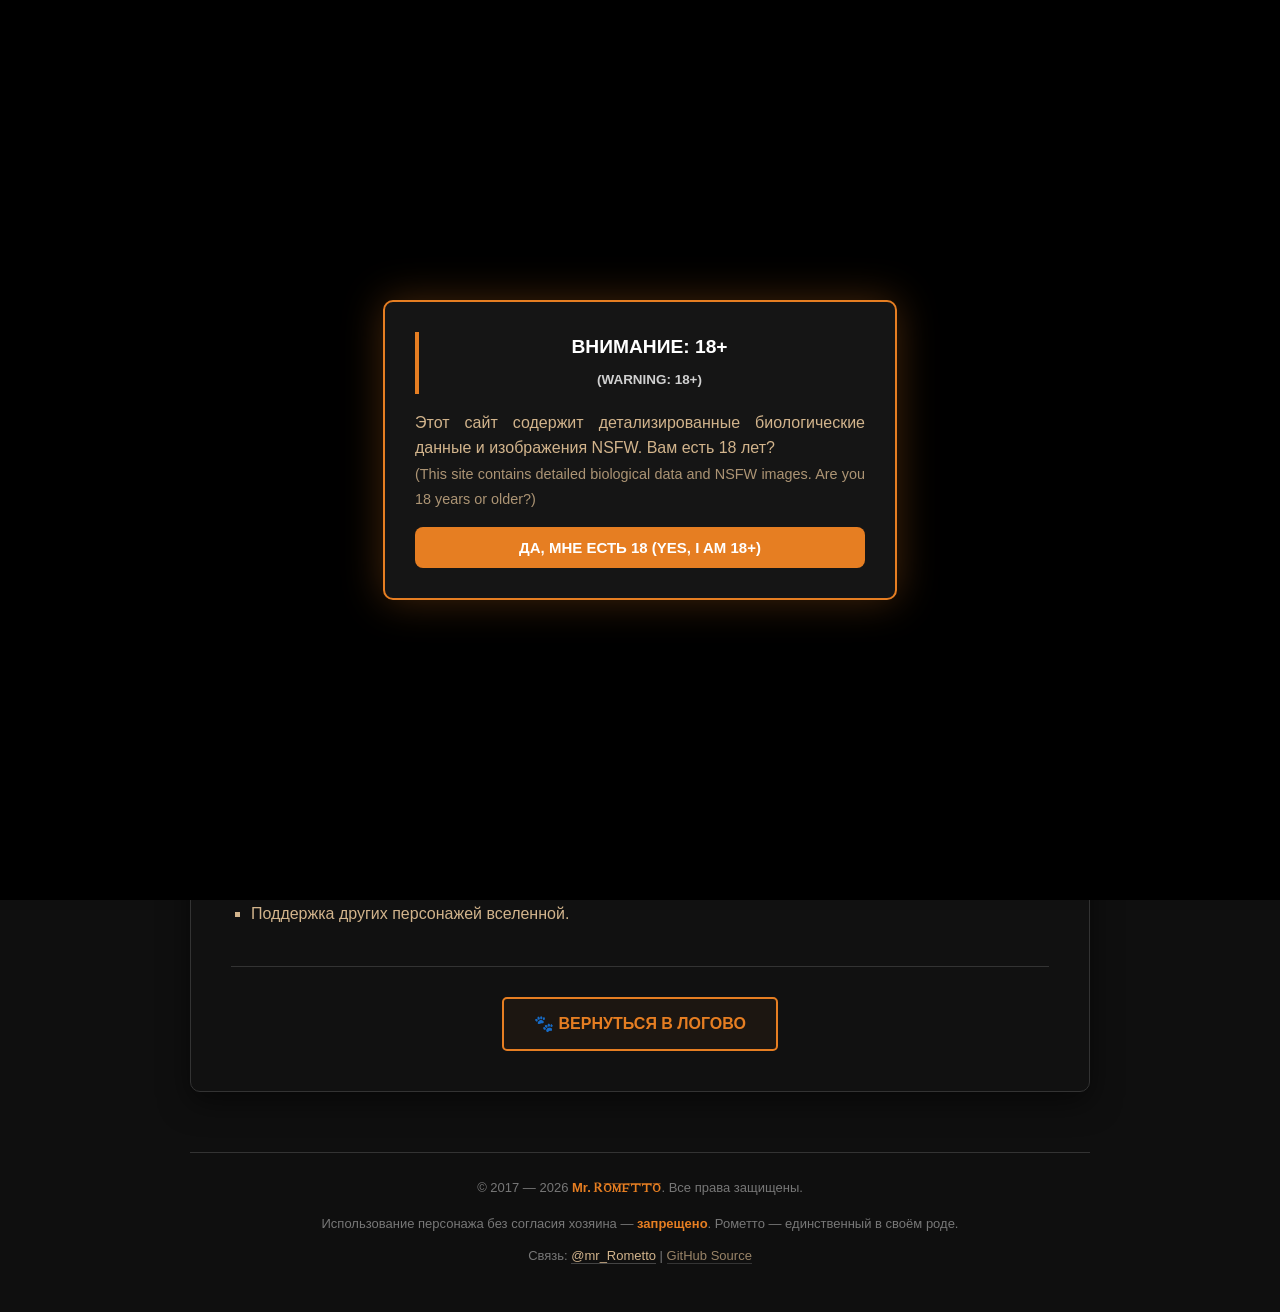
<file: about.html>
<!DOCTYPE html>
<html lang="ru">
<head>
    <meta charset="UTF-8">
    <meta name="viewport" content="width=device-width, initial-scale=1.0">
    <title>О проекте — Рометто</title>

    <meta property="og:title" content="О проекте — Рометто">
    <meta property="og:description" content="Интерактивный цифровой архив и параметры гигантского льва-полудемона.">
    <meta property="og:image" content="/assets/rometto_ru_nsfw.png"> 
    <meta property="og:type" content="website">
    <meta name="twitter:card" content="summary_large_image">

    <link rel="icon" type="image/png" href="/favicon.png">
    <link rel="apple-touch-icon" href="/favicon.png">

    <style>
        @font-face {
            font-family: 'LionKing';
            src: url('lion_king.ttf') format('truetype');
            font-weight: normal;
            font-style: normal;
        }

        body {
            font-family: Arial, sans-serif;
            background: #0f0f0f;
            color: #d2b48c;
            margin: 0;
            padding: 20px;
            line-height: 1.6;
            display: flex;
            flex-direction: column;
            align-items: center;
            /* Системы защиты убраны */
            user-select: text;
            -webkit-user-select: text;
        }

        .en-text {
            font-family: 'LionKing', Arial, sans-serif !important;
            letter-spacing: 1px;
        }

        .lang-wrapper {
            position: fixed;
            top: 20px;
            right: 20px;
            z-index: 1000;
            display: flex;
            align-items: center;
            background: rgba(40, 20, 5, 0.8);
            padding: 5px 15px;
            border-radius: 8px;
            border: 1px solid rgba(230, 126, 34, 0.3);
            backdrop-filter: blur(8px);
        }

        .lang-label {
            color: #fff;
            font-size: 11px;
            font-weight: bold;
            text-transform: uppercase;
            letter-spacing: 1px;
            margin-right: 10px;
            opacity: 0.9;
            white-space: nowrap;
        }

        .animated-arrow {
            color: #fff;
            margin-right: 15px;
            font-size: 14px;
            animation: arrow-move 1.5s infinite;
        }

        @keyframes arrow-move {
            0%, 100% { transform: translateX(0); opacity: 1; }
            50% { transform: translateX(5px); opacity: 0.5; }
        }

        .lang-switch {
            background: #e67e22;
            color: #fff;
            padding: 6px 14px;
            border-radius: 4px;
            cursor: pointer;
            font-weight: bold;
            font-size: 13px;
            text-decoration: none;
            transition: 0.3s;
            box-shadow: 0 0 5px rgba(230, 126, 34, 0.5);
            animation: glow-pulse 2s infinite ease-in-out;
        }

        @keyframes glow-pulse {
            0% { box-shadow: 0 0 5px rgba(230, 126, 34, 0.4); background: #e67e22; }
            50% { box-shadow: 0 0 20px rgba(230, 126, 34, 0.8); background: #ff943d; }
            100% { box-shadow: 0 0 5px rgba(230, 126, 34, 0.4); background: #e67e22; }
        }

        .lang-switch:hover {
            transform: scale(1.05);
            filter: brightness(1.2);
        }

        .container {
            width: 100%;
            max-width: 900px;
            background: #111;
            padding: 40px;
            border-radius: 10px;
            border: 1px solid #333;
            box-shadow: 0 10px 30px rgba(0,0,0,0.5);
            margin-top: 40px;
            box-sizing: border-box;
        }

        h1 { 
            text-align: center; 
            color: #fff; 
            text-transform: uppercase; 
            border-bottom: 2px solid #e67e22; 
            padding-bottom: 10px; 
            margin-bottom: 30px; 
        }

        h2 { 
            color: #e67e22; 
            text-transform: uppercase; 
            font-size: 1.2em; 
            margin-top: 35px; 
            border-left: 4px solid #e67e22; 
            padding-left: 15px; 
        }

        p { margin-bottom: 15px; text-align: justify; }
        .highlight { color: #fff; font-weight: bold; }
        
        .back-btn-container {
            text-align: center;
            margin-top: 40px;
            border-top: 1px solid #333;
            padding-top: 30px;
        }

        .back-btn {
            display: inline-block;
            padding: 12px 30px;
            border: 2px solid #e67e22;
            color: #e67e22;
            text-decoration: none;
            font-weight: bold;
            text-transform: uppercase;
            border-radius: 5px;
            transition: 0.3s;
            background: rgba(230, 126, 34, 0.05);
        }

        .back-btn:hover { 
            background: #e67e22; 
            color: #fff; 
            transform: translateY(-2px);
            box-shadow: 0 5px 15px rgba(230, 126, 34, 0.3);
        }
        
        ul { padding-left: 20px; list-style-type: square; }
        li { margin-bottom: 10px; }

        .site-footer {
            width: 100%;
            max-width: 900px;
            margin-top: 60px;
            padding: 25px 0;
            border-top: 1px solid #333;
            text-align: center;
            font-size: 13px;
            color: #777;
        }

        .site-footer strong { color: #e67e22; }
        .site-footer a { color: #d2b48c; text-decoration: none; border-bottom: 1px solid #444; }
        
        @media (max-width: 768px) {
            .lang-wrapper { top: 10px; right: 10px; padding: 4px 10px; }
            .lang-label { display: none; }
            .container { padding: 20px; margin-top: 60px; }
            h1 { font-size: 22px; }
            .back-btn { width: 85%; }
        }
    </style>
<script>
        // ===== AGE GATE =====
        function confirmAge() {
            localStorage.setItem("ageConfirmed", "true");
            document.getElementById("age-gate").style.display = "none";
            document.body.style.overflow = "";
        }
        document.addEventListener("DOMContentLoaded", function() {
            var gate = document.getElementById("age-gate");
            if (!gate) return;
            if (localStorage.getItem("ageConfirmed") === "true") {
                gate.style.display = "none";
            } else {
                document.body.style.overflow = "hidden";
            }
        });
        // ===== / AGE GATE =====
    </script>
</head>
<body>
    <!-- ===== AGE GATE ===== -->
    <div id="age-gate" style="position:fixed;top:0;left:0;width:100%;height:100%;background:#000;display:flex;justify-content:center;align-items:center;z-index:99999;">
        <div style="background:#151515;padding:30px;border:2px solid #e67e22;border-radius:10px;text-align:center;max-width:450px;margin:20px;box-shadow:0 0 40px rgba(230,126,34,0.3);">
            <h2 style="color:#fff;margin-top:0;font-family:Arial,sans-serif;text-transform:uppercase;">ВНИМАНИЕ: 18+<br><span style="font-size:0.7em;opacity:0.8;">(WARNING: 18+)</span></h2>
            <p style="color:#d2b48c;font-family:Arial,sans-serif;">Этот сайт содержит детализированные биологические данные и изображения NSFW. Вам есть 18 лет?<br><span style="font-size:0.9em;opacity:0.8;">(This site contains detailed biological data and NSFW images. Are you 18 years or older?)</span></p>
            <button onclick="confirmAge()" style="background:#e67e22;color:#fff;border:none;padding:12px 30px;border-radius:8px;font-weight:700;font-size:15px;text-transform:uppercase;cursor:pointer;width:100%;font-family:Arial,sans-serif;">ДА, МНЕ ЕСТЬ 18 (YES, I AM 18+)</button>
        </div>
    </div>
    <!-- ===== / AGE GATE ===== -->

    <div class="lang-wrapper">
        <span class="lang-label">Translation button works here</span>
        <span class="animated-arrow">➔</span>
        <a href="about_en" class="lang-switch">EN</a>
    </div>

    <div class="container">
        <h1>Архив <span class="en-text">Rometto</span>: О проекте</h1>
        
        <p>Этот проект — интерактивный цифровой архив, созданный для систематизации колоссального объема данных о <span class="highlight">Рометто</span>, гигантском льве-полудемоне массой более 9 тонн.</p>

        <h2>🎯 Зачем это нужно?</h2>
        <p>Рометто — персонаж с глубоким лором, сложной историей и детализированной физиологией. Данный ресурс решает три ключевые задачи:</p>
        <ul>
            <li><span class="highlight">Внешняя память:</span> Защита данных от потери и путаницы. Здесь зафиксирован каждый сантиметр и каждый килограмм персонажа.</li>
            <li><span class="highlight">Научный подход:</span> Все параметры рассчитаны на основе физики и биологических коэффициентов масштабирования. Это математическая модель гиганта.</li>
            <li><span class="highlight">Ультимативный референс:</span> Готовый инструмент для художников и соигроков. Только точные, каноничные данные.</li>
        </ul>

        <h2>🔞 Ответ на специфические вопросы</h2>
        <p>В ходе дискуссий часто возникали вопросы о деталях репродуктивной системы и метаболизма. Я подошел к этому серьезно. Вместо того чтобы игнорировать запросы, я провел расчеты, основанные на массе тела в 9.2 тонны. Теперь эти данные — официальная часть канона.</p>

        <h2>🚀 Планы на будущее</h2>
        <ul>
            <li>Создание <span class="highlight">SFW-версии</span> листа.</li>
            <li>Полная английская локализация.</li>
            <li>Поддержка других персонажей вселенной.</li>
        </ul>

        <div class="back-btn-container">
            <a href="/" class="back-btn">🐾 Вернуться в логово</a>
        </div>
    </div>

    <footer class="site-footer">
        <div>
            © 2017 — <span id="year"></span> <strong>Mr. <span class="en-text">Rometto</span></strong>. Все права защищены.
        </div>
        
        <div style="margin-top: 15px; max-width: 750px; margin-left: auto; margin-right: auto;">
            Использование персонажа без согласия хозяина — <strong>запрещено</strong>. 
            Рометто — единственный в своём роде.
        </div>

        <div style="margin-top: 12px;">
            Связь: <a href="https://t.me/mr_Rometto" target="_blank">@mr_Rometto</a> | 
            <a href="https://github.com/gas45has-cyber/rometto_List" target="_blank" style="opacity: 0.7;">GitHub Source</a>
        </div>
    </footer>

    <script>
        document.getElementById('year').textContent = new Date().getFullYear();
    </script>
</body>
</html>
</file>
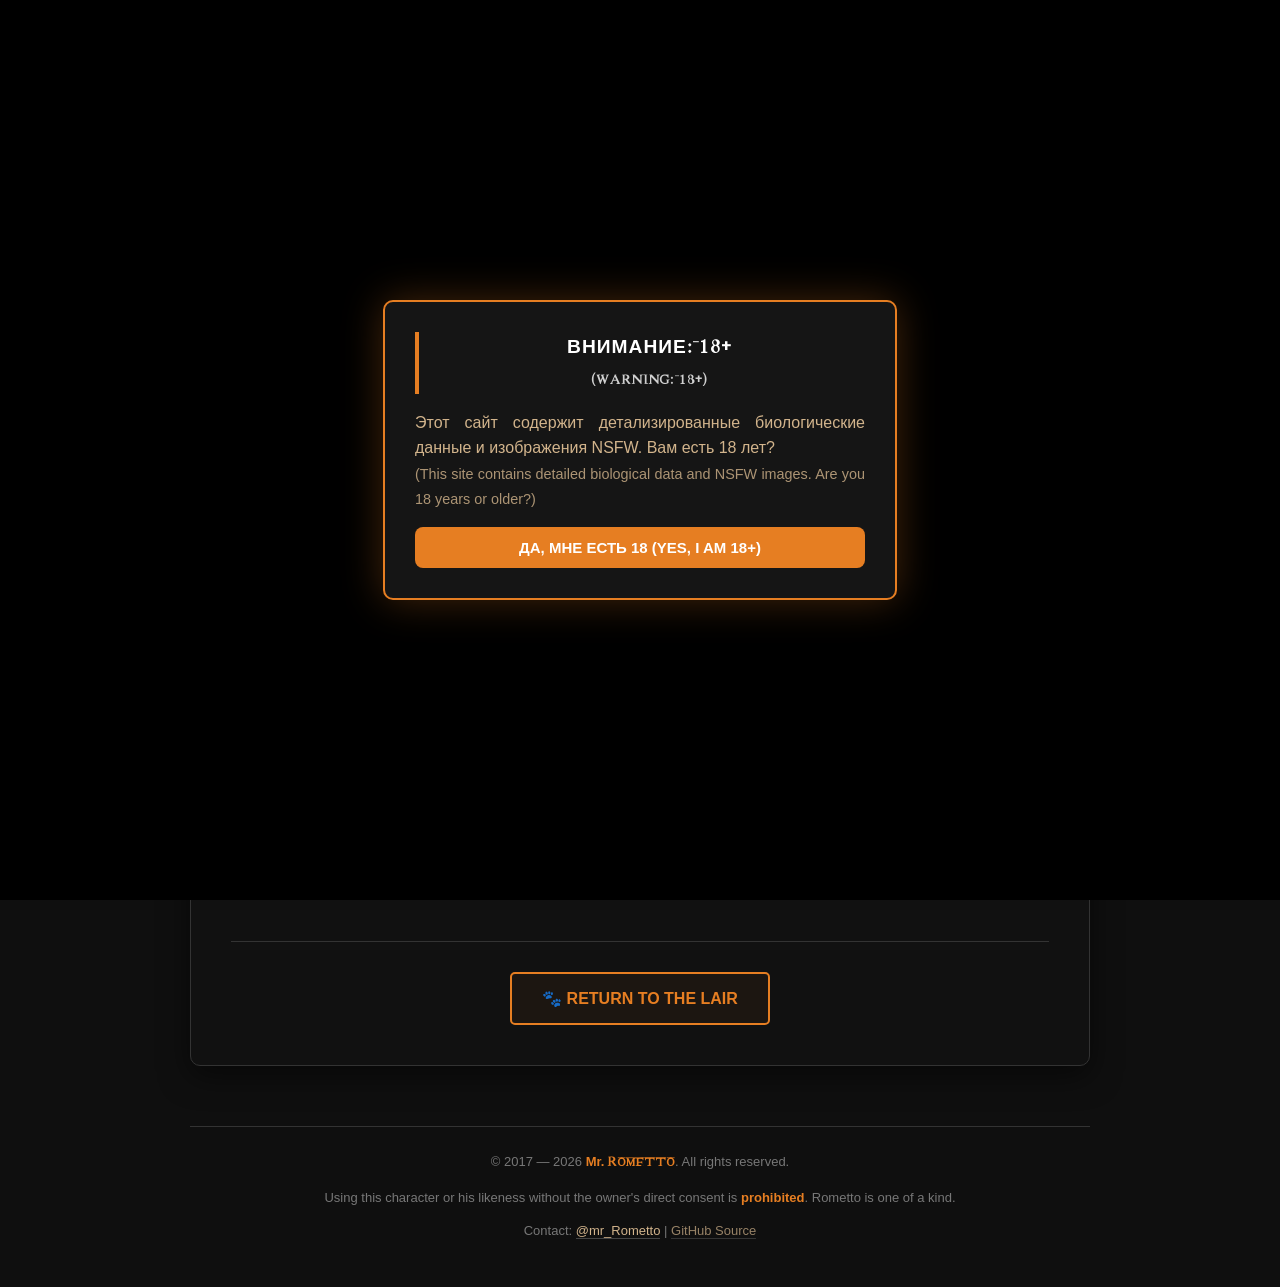
<file: about_en.html>
<!DOCTYPE html>
<html lang="en">
<head>
    <meta charset="UTF-8">
    <meta name="viewport" content="width=device-width, initial-scale=1.0">
    <title>About the Project — Rometto</title>

    <meta property="og:title" content="About the Project — Rometto">
    <meta property="og:description" content="Interactive digital archive and biological parameters of a giant demon-lion.">
    <meta property="og:image" content="/assets/rometto_ru_nsfw.png"> 
    <meta property="og:type" content="website">
    <meta name="twitter:card" content="summary_large_image">

    <link rel="icon" type="image/png" href="/favicon.png">
    <link rel="apple-touch-icon" href="/favicon.png">

    <style>
        @font-face {
            font-family: 'LionKing';
            src: url('lion_king.ttf') format('truetype');
            font-weight: normal;
            font-style: normal;
        }

        body {
            font-family: Arial, sans-serif;
            background: #0f0f0f;
            color: #d2b48c;
            margin: 0;
            padding: 20px;
            line-height: 1.6;
            display: flex;
            flex-direction: column;
            align-items: center;
            /* Protection removed: text is now selectable */
            user-select: text;
            -webkit-user-select: text;
        }

        /* Applying LionKing font to English headers and specific names */
        .en-text, h1, h2 {
            font-family: 'LionKing', Arial, sans-serif !important;
            letter-spacing: 1px;
        }

        /* Language Switcher Panel in your style */
        .lang-wrapper {
            position: fixed;
            top: 20px;
            right: 20px;
            z-index: 1000;
            display: flex;
            align-items: center;
            background: rgba(40, 20, 5, 0.8);
            padding: 5px 15px;
            border-radius: 8px;
            border: 1px solid rgba(230, 126, 34, 0.3);
            backdrop-filter: blur(8px);
        }

        .lang-label {
            color: #fff;
            font-size: 11px;
            font-weight: bold;
            text-transform: uppercase;
            letter-spacing: 1px;
            margin-right: 10px;
            opacity: 0.9;
            white-space: nowrap;
        }

        .animated-arrow {
            color: #fff;
            margin-right: 15px;
            font-size: 14px;
            animation: arrow-move 1.5s infinite;
        }

        @keyframes arrow-move {
            0%, 100% { transform: translateX(0); opacity: 1; }
            50% { transform: translateX(5px); opacity: 0.5; }
        }

        .lang-switch {
            background: #e67e22;
            color: #fff;
            padding: 6px 14px;
            border-radius: 4px;
            cursor: pointer;
            font-weight: bold;
            font-size: 13px;
            text-decoration: none;
            transition: 0.3s;
            box-shadow: 0 0 5px rgba(230, 126, 34, 0.5);
            animation: glow-pulse 2s infinite ease-in-out;
        }

        @keyframes glow-pulse {
            0% { box-shadow: 0 0 5px rgba(230, 126, 34, 0.4); background: #e67e22; }
            50% { box-shadow: 0 0 20px rgba(230, 126, 34, 0.8); background: #ff943d; }
            100% { box-shadow: 0 0 5px rgba(230, 126, 34, 0.4); background: #e67e22; }
        }

        .lang-switch:hover {
            transform: scale(1.05);
            filter: brightness(1.2);
        }

        .container {
            width: 100%;
            max-width: 900px;
            background: #111;
            padding: 40px;
            border-radius: 10px;
            border: 1px solid #333;
            box-shadow: 0 10px 30px rgba(0,0,0,0.5);
            margin-top: 40px;
            box-sizing: border-box;
        }

        h1 { 
            text-align: center; 
            color: #fff; 
            text-transform: uppercase; 
            border-bottom: 2px solid #e67e22; 
            padding-bottom: 10px; 
            margin-bottom: 30px; 
        }

        h2 { 
            color: #e67e22; 
            text-transform: uppercase; 
            font-size: 1.2em; 
            margin-top: 35px; 
            border-left: 4px solid #e67e22; 
            padding-left: 15px; 
        }

        p { margin-bottom: 15px; text-align: justify; }
        .highlight { color: #fff; font-weight: bold; }
        
        .back-btn-container {
            text-align: center;
            margin-top: 40px;
            border-top: 1px solid #333;
            padding-top: 30px;
        }

        .back-btn {
            display: inline-block;
            padding: 12px 30px;
            border: 2px solid #e67e22;
            color: #e67e22;
            text-decoration: none;
            font-weight: bold;
            text-transform: uppercase;
            border-radius: 5px;
            transition: 0.3s;
            background: rgba(230, 126, 34, 0.05);
        }

        .back-btn:hover { 
            background: #e67e22; 
            color: #fff; 
            transform: translateY(-2px);
            box-shadow: 0 5px 15px rgba(230, 126, 34, 0.3);
        }
        
        ul { padding-left: 20px; list-style-type: square; }
        li { margin-bottom: 10px; }

        .site-footer {
            width: 100%;
            max-width: 900px;
            margin-top: 60px;
            padding: 25px 0;
            border-top: 1px solid #333;
            text-align: center;
            font-size: 13px;
            color: #777;
        }

        .site-footer strong { color: #e67e22; }
        .site-footer a { color: #d2b48c; text-decoration: none; border-bottom: 1px solid #444; }
        
        @media (max-width: 768px) {
            .lang-wrapper { top: 10px; right: 10px; padding: 4px 10px; }
            .lang-label { display: none; }
            .container { padding: 20px; margin-top: 60px; }
            h1 { font-size: 22px; }
            .back-btn { width: 85%; }
        }
    </style>
<script>
        // ===== AGE GATE =====
        function confirmAge() {
            localStorage.setItem("ageConfirmed", "true");
            document.getElementById("age-gate").style.display = "none";
            document.body.style.overflow = "";
        }
        document.addEventListener("DOMContentLoaded", function() {
            var gate = document.getElementById("age-gate");
            if (!gate) return;
            if (localStorage.getItem("ageConfirmed") === "true") {
                gate.style.display = "none";
            } else {
                document.body.style.overflow = "hidden";
            }
        });
        // ===== / AGE GATE =====
    </script>
</head>
<body>
    <!-- ===== AGE GATE ===== -->
    <div id="age-gate" style="position:fixed;top:0;left:0;width:100%;height:100%;background:#000;display:flex;justify-content:center;align-items:center;z-index:99999;">
        <div style="background:#151515;padding:30px;border:2px solid #e67e22;border-radius:10px;text-align:center;max-width:450px;margin:20px;box-shadow:0 0 40px rgba(230,126,34,0.3);">
            <h2 style="color:#fff;margin-top:0;font-family:Arial,sans-serif;text-transform:uppercase;">ВНИМАНИЕ: 18+<br><span style="font-size:0.7em;opacity:0.8;">(WARNING: 18+)</span></h2>
            <p style="color:#d2b48c;font-family:Arial,sans-serif;">Этот сайт содержит детализированные биологические данные и изображения NSFW. Вам есть 18 лет?<br><span style="font-size:0.9em;opacity:0.8;">(This site contains detailed biological data and NSFW images. Are you 18 years or older?)</span></p>
            <button onclick="confirmAge()" style="background:#e67e22;color:#fff;border:none;padding:12px 30px;border-radius:8px;font-weight:700;font-size:15px;text-transform:uppercase;cursor:pointer;width:100%;font-family:Arial,sans-serif;">ДА, МНЕ ЕСТЬ 18 (YES, I AM 18+)</button>
        </div>
    </div>
    <!-- ===== / AGE GATE ===== -->

    <div class="lang-wrapper">
        <span class="lang-label"></span>
        <span class="animated-arrow">➔</span>
        <a href="about" class="lang-switch">RU</a>
    </div>

    <div class="container">
        <h1><span class="en-text">Rometto</span> Archive: About the Project</h1>
        
        <p>This project is an interactive digital archive created to systematize a colossal amount of data regarding <span class="highlight">Rometto</span>, a giant demon-lion weighing over 9 tons.</p>

        <h2>🎯 Why is this needed?</h2>
        <p>Rometto is a character with deep lore, complex history, and detailed physiology. This resource solves three key tasks:</p>
        <ul>
            <li><span class="highlight">External Memory:</span> Protecting data from loss and confusion. Every centimeter and every kilogram of the character is recorded here.</li>
            <li><span class="highlight">Scientific Approach:</span> All parameters are calculated based on physics and biological scaling coefficients. This is a mathematical model of a giant.</li>
            <li><span class="highlight">Ultimate Reference:</span> A tool for artists and role-players. Only precise, canonical data.</li>
        </ul>

        <h2>🔞 Addressing Specific Questions</h2>
        <p>During community discussions, questions often arose about the details of the reproductive system and metabolism. I approached this seriously. Instead of ignoring requests, I performed calculations based on a body mass of 9.2 tons. Now, this data is an official part of the canon.</p>

        <h2>🚀 Future Plans</h2>
        <ul>
            <li>Creation of a <span class="highlight">SFW version</span> of the sheet.</li>
            <li>Full English localization.</li>
            <li>Support for other characters in the universe.</li>
        </ul>

        <div class="back-btn-container">
            <a href="/" class="back-btn">🐾 Return to the Lair</a>
        </div>
    </div>

    <footer class="site-footer">
        <div>
            © 2017 — <span id="year"></span> <strong>Mr. <span class="en-text">Rometto</span></strong>. All rights reserved.
        </div>
        
        <div style="margin-top: 15px; max-width: 750px; margin-left: auto; margin-right: auto;">
            Using this character or his likeness without the owner's direct consent is <strong>prohibited</strong>. 
            Rometto is one of a kind.
        </div>

        <div style="margin-top: 12px;">
            Contact: <a href="https://t.me/mr_Rometto" target="_blank">@mr_Rometto</a> | 
            <a href="https://github.com/gas45has-cyber/rometto_List" target="_blank" style="opacity: 0.7;">GitHub Source</a>
        </div>
    </footer>

    <script>
        document.getElementById('year').textContent = new Date().getFullYear();
    </script>
</body>
</html>
</file>
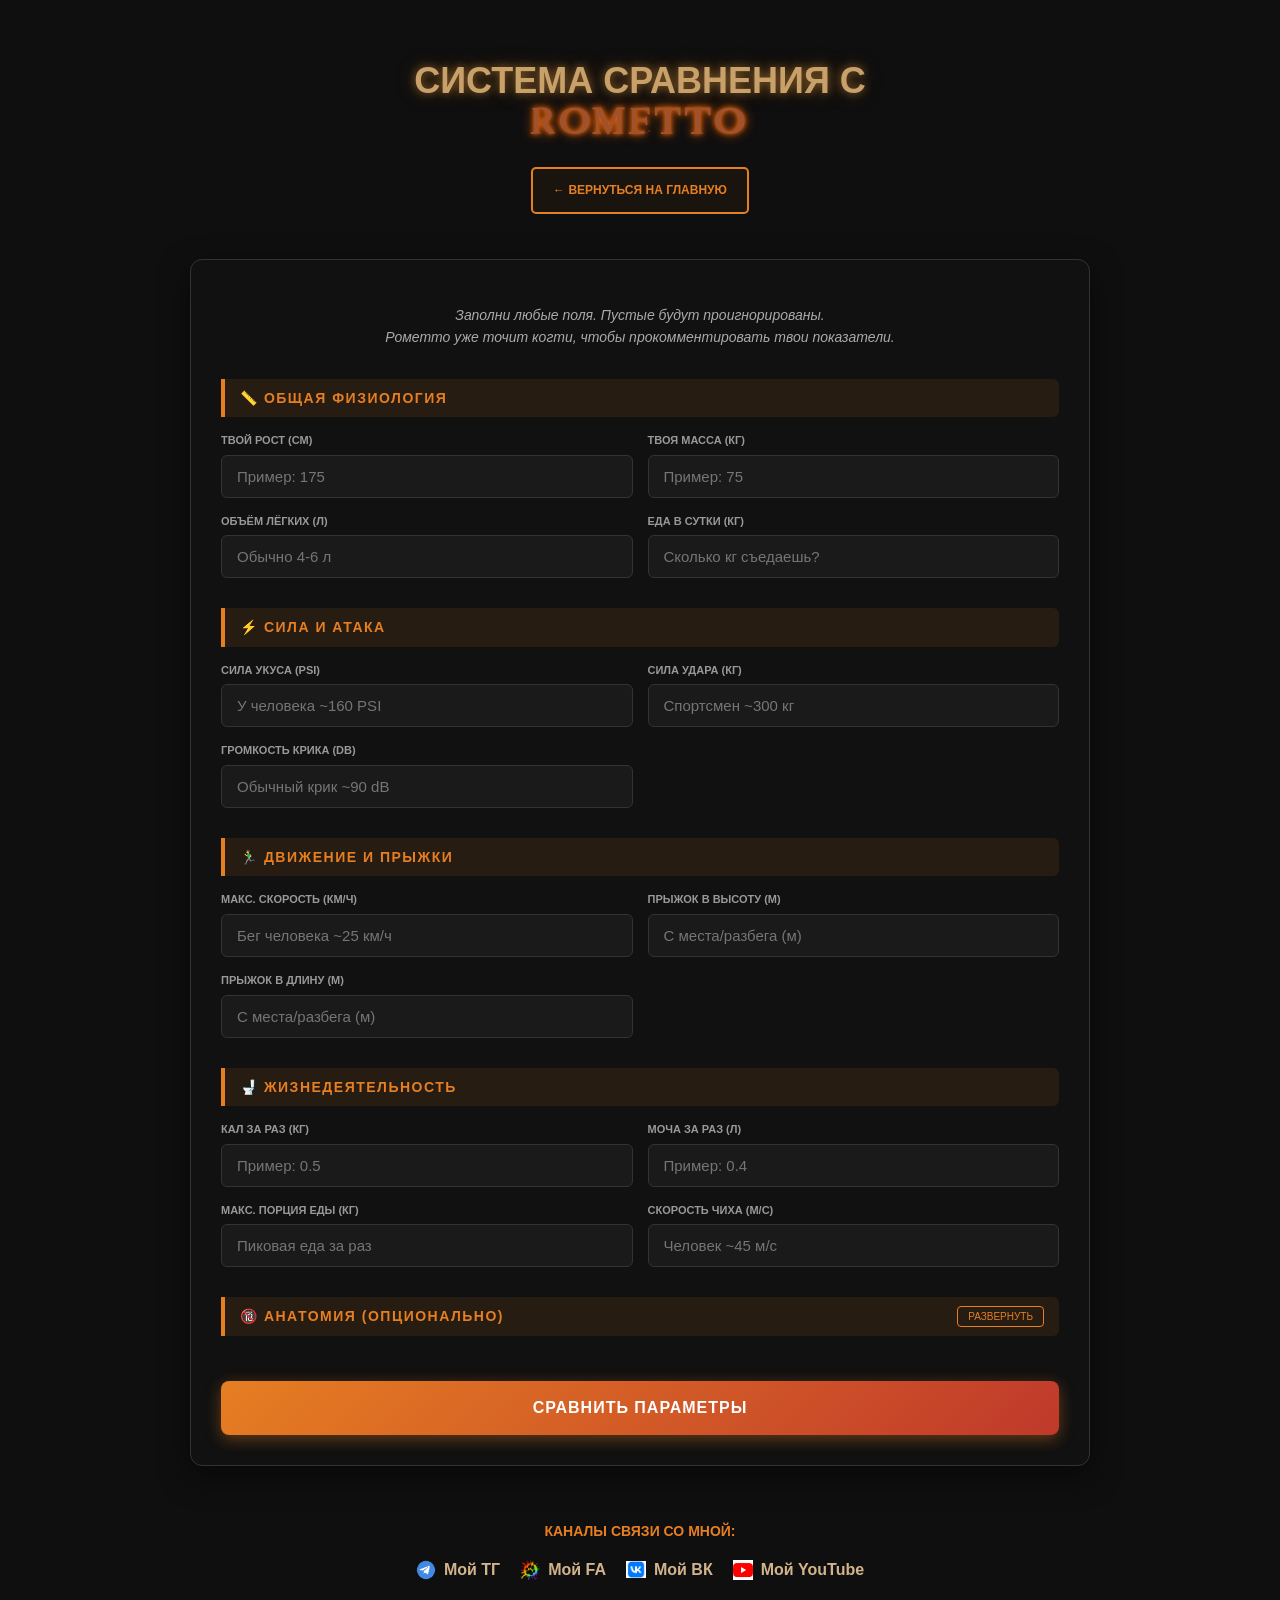
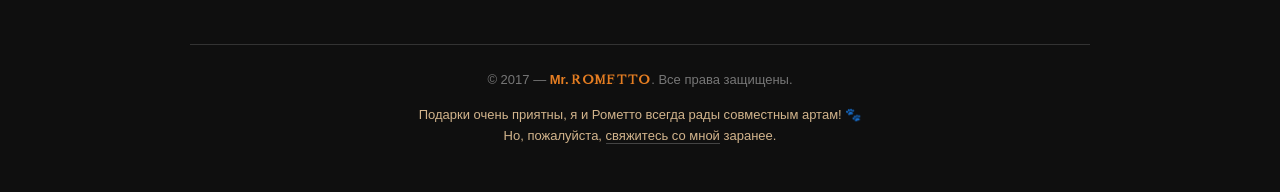
<file: kakulator.html>
<!DOCTYPE html>
<html lang="ru">
<head>
    <meta charset="UTF-8">
    <meta name="viewport" content="width=device-width, initial-scale=1.0, maximum-scale=1.0, user-scalable=no">
    <meta name="description" content="Интерактивный калькулятор: Сравни свои параметры с гигантским демоническим львом Рометто и обычным львом.">
    <title>Калькулятор: Сравнение с Рометто</title>
 
    <link rel="icon" type="image/png" href="/favicon.png">
    <link rel="apple-touch-icon" href="/favicon.png">
 
    <style>
        @font-face {
            font-family: 'LionKing';
            src: url('lion_king.ttf') format('truetype');
            font-weight: normal;
            font-style: normal;
        }
        body {
            cursor: url('cursor_busy.png') 12 12, auto;
            font-family: Arial, Helvetica, sans-serif;
            background: #0f0f0f;
            color: #d2b48c;
            margin: 0;
            padding: 20px;
            line-height: 1.6;
            display: flex;
            flex-direction: column;
            align-items: center;
        }
        /* Убраны глобальные transform для ссылок и кнопок во избежание дрожания */
        a, button, input {
            cursor: url('cursor_pointer.png') 12 12, pointer !important;
        }
        input { cursor: url('cursor_text.png') 12 12, text !important; }
        
        .en-text {
            font-family: 'LionKing', Arial, sans-serif !important;
            letter-spacing: 2px;
            text-transform: uppercase;
        }
        h1, h2, h3 {
            font-family: Arial, Helvetica, sans-serif;
            letter-spacing: normal;
            text-transform: uppercase;
        }
        
        .nav-container-main { display: flex; justify-content: center; gap: 10px; width: 100%; max-width: 1100px; margin-bottom: 25px; flex-wrap: wrap; }
        .nav-btn {
            display: inline-block; padding: 12px 20px; border: 2px solid #e67e22; color: #e67e22; text-decoration: none; font-weight: bold; text-transform: uppercase;
            border-radius: 5px; transition: all 0.2s ease; background: rgba(230, 126, 34, 0.05); text-align: center; font-size: 12px; white-space: nowrap;
        }
        .nav-btn:hover { background: #e67e22; color: #fff; box-shadow: 0 0 10px rgba(230, 126, 34, 0.5); }

        /* ЗАГОЛОВОК */
        .title-top-line {
            display: block;
            color: #c8a06a;
            text-shadow: 0 0 8px rgba(200, 140, 60, 0.6), 0 0 20px rgba(180, 100, 20, 0.4);
        }
        .title-rometto {
            display: block;
            font-family: 'LionKing', Arial, sans-serif !important;
            letter-spacing: 5px;
            text-transform: uppercase;
            color: #a0522d;
            text-shadow: 0 0 5px #ff6a00, 0 0 12px rgba(255, 106, 0, 0.75);
            animation: romettoGlow 3s ease-in-out infinite alternate;
        }
        @keyframes romettoGlow {
            from { color: #9a4820; text-shadow: 0 0 10px rgba(224, 90, 0, 0.65); }
            to { color: #bf5a1e; text-shadow: 0 0 20px rgba(255, 122, 16, 0.85); }
        }

        /* КАЛЬКУЛЯТОР */
        .calc-wrapper { width: 100%; max-width: 900px; margin-top: 20px; }
        .calc-box { background: #111; border: 1px solid #333; border-radius: 12px; padding: 30px; box-sizing: border-box; box-shadow: 0 10px 30px rgba(0,0,0,0.5); }
        .calc-desc { text-align: center; color: #aaa; font-style: italic; font-size: 14px; margin-bottom: 25px; }
        
        .calc-category-title { 
            color: #e67e22; font-weight: bold; font-size: 14px; text-transform: uppercase; letter-spacing: 1.5px; 
            margin: 30px 0 15px; padding: 8px 15px; border-left: 4px solid #e67e22; background: rgba(230,126,34,0.1); 
            border-radius: 0 6px 6px 0; display: flex; justify-content: space-between; align-items: center;
        }
        .calc-inputs { display: grid; grid-template-columns: 1fr 1fr; gap: 15px; margin-bottom: 10px; }
        @media(max-width:600px){ .calc-inputs { grid-template-columns: 1fr; } }
        
        .calc-field label { display: block; color: #999; font-size: 11px; font-weight: bold; text-transform: uppercase; margin-bottom: 5px; }
        .calc-field input { 
            width: 100%; box-sizing: border-box; background: #1a1a1a; border: 1px solid #333; color: #d2b48c; 
            padding: 12px 15px; border-radius: 6px; font-size: 15px; outline: none; transition: 0.3s; 
        }
        .calc-field input:focus { border-color: #e67e22; box-shadow: 0 0 10px rgba(230,126,34,0.3); background: #222; }
        
        .calc-btn-run { 
            width: 100%; padding: 18px; margin-top: 30px; background: linear-gradient(135deg, #e67e22, #c0392b); 
            border: none; color: #fff; font-size: 16px; font-weight: bold; text-transform: uppercase; 
            border-radius: 8px; letter-spacing: 1px; transition: all 0.2s ease; box-shadow: 0 4px 15px rgba(230,126,34,0.4); 
        }
        .calc-btn-run:hover { filter: brightness(1.15); box-shadow: 0 0 25px rgba(230,126,34,0.7); }

        /* РЕЗУЛЬТАТЫ */
        #calc-results { margin-top: 40px; display: none; }
        .result-block { margin-bottom: 30px; background: #151515; border: 1px solid #333; border-radius: 10px; padding: 20px; position: relative; overflow: hidden; }
        .result-block::before { content: ''; position: absolute; left: 0; top: 0; bottom: 0; width: 4px; background: #e67e22; }
        
        .res-header { display: flex; justify-content: space-between; align-items: baseline; margin-bottom: 15px; border-bottom: 1px dashed #333; padding-bottom: 10px; }
        .res-title { font-weight: bold; color: #e67e22; font-size: 16px; text-transform: uppercase; }
        .res-math { font-size: 13px; color: #777; }
        
        .res-bars { display: flex; flex-direction: column; gap: 8px; margin-bottom: 15px; }
        .bar-row { display: flex; align-items: center; gap: 10px; }
        .bar-label { width: 80px; font-size: 12px; color: #aaa; text-transform: uppercase; flex-shrink: 0; }
        .bar-wrap { flex: 1; background: #222; border-radius: 4px; height: 20px; overflow: hidden; position: relative; }
        .bar-fill { height: 100%; border-radius: 4px; transition: width 1.2s cubic-bezier(0.4,0,0.2,1); display: flex; align-items: center; padding-left: 8px; font-size: 10px; font-weight: bold; color: #000; white-space: nowrap; }
        
        .bar-you { background: linear-gradient(90deg, #3a86ff, #00d4ff); }
        .bar-lion { background: linear-gradient(90deg, #f1c40f, #f39c12); }
        .bar-rometto { background: linear-gradient(90deg, #e67e22, #c0392b); color: #fff !important; }
        
        .rometto-comment { 
            background: rgba(230,126,34,0.05); padding: 15px; border-radius: 8px; 
            font-style: italic; color: #d2b48c; position: relative; border: 1px solid rgba(230,126,34,0.2);
            line-height: 1.5;
        }
        .rometto-comment::before { content: '💬 Рометто:'; display: block; font-weight: bold; color: #e67e22; font-style: normal; font-size: 12px; margin-bottom: 5px; text-transform: uppercase; }
        .rometto-comment a { color: #e67e22; text-decoration: underline; font-style: normal; font-weight: bold; }

        .calc-verdict { margin-top: 30px; padding: 20px; background: rgba(192,57,43,0.1); border: 2px dashed #c0392b; border-radius: 10px; text-align: center; color: #e67e22; font-size: 16px; font-weight: bold; }

        .hidden { display: none !important; }
        .toggle-btn { background: transparent; border: 1px solid #e67e22; color: #e67e22; padding: 4px 10px; border-radius: 4px; font-size: 10px; cursor: pointer; text-transform: uppercase; transition: 0.2s ease; }
        .toggle-btn:hover { background: #e67e22; color: #000; }
        
        @keyframes slideIn { from { opacity: 0; transform: translateY(20px); } to { opacity: 1; transform: translateY(0); } }
        .animated-result { animation: slideIn 0.5s ease forwards; opacity: 0; }

        /* КОНТАКТЫ И ФУТЕР ИЗ ОСНОВНОГО ФАЙЛА */
        .contacts-block { display: flex; gap: 20px; margin-top: 15px; justify-content: center; flex-wrap: wrap; }
        .contact-link { color: #d2b48c; text-decoration: none; font-weight: bold; display: flex; align-items: center; transition: 0.3s; border-bottom: 1px solid transparent; }
        .contact-link:hover { color: #e67e22; border-bottom-color: #e67e22; filter: brightness(1.2); }
        .contact-icon { width: 20px; height: 20px; margin-right: 8px; object-fit: contain; }
        
        .site-footer { width: 100%; max-width: 900px; margin-top: 60px; padding: 25px 0; border-top: 1px solid #333; text-align: center; font-size: 13px; color: #777; line-height: 1.6; }
        .site-footer strong { color: #e67e22; }
        .site-footer a { color: #d2b48c; text-decoration: none; border-bottom: 1px solid #444; transition: 0.3s; }
        .site-footer a:hover { color: #e67e22; border-color: #e67e22; }
    </style>
</head>
<body>

    <h1 style="line-height:1.15; font-size:36px; font-weight:900; text-align: center; margin-top: 40px;">
        <span class="title-top-line">СИСТЕМА СРАВНЕНИЯ С</span>
        <span class="en-text title-rometto">ROMETTO</span>
    </h1>

    <div class="nav-container-main">
        <a href="index.html" class="nav-btn">← Вернуться на главную</a>
    </div>

    <div class="calc-wrapper">
        <div class="calc-box">
            <p class="calc-desc">Заполни любые поля. Пустые будут проигнорированы.<br>Рометто уже точит когти, чтобы прокомментировать твои показатели.</p>

            <!-- Группа 1: Базовые метрики -->
            <div class="calc-category-title">📏 Общая физиология</div>
            <div class="calc-inputs">
                <div class="calc-field"><label>Твой Рост (см)</label><input type="number" id="inp-height" placeholder="Пример: 175"></div>
                <div class="calc-field"><label>Твоя Масса (кг)</label><input type="number" id="inp-weight" placeholder="Пример: 75"></div>
                <div class="calc-field"><label>Объём лёгких (л)</label><input type="number" id="inp-lungs" placeholder="Обычно 4-6 л"></div>
                <div class="calc-field"><label>Еда в сутки (кг)</label><input type="number" id="inp-food" placeholder="Сколько кг съедаешь?"></div>
            </div>

            <!-- Группа 2: Сила и Бой -->
            <div class="calc-category-title">⚡ Сила и Атака</div>
            <div class="calc-inputs">
                <div class="calc-field"><label>Сила укуса (PSI)</label><input type="number" id="inp-bite" placeholder="У человека ~160 PSI"></div>
                <div class="calc-field"><label>Сила удара (кг)</label><input type="number" id="inp-punch" placeholder="Спортсмен ~300 кг"></div>
                <div class="calc-field"><label>Громкость крика (dB)</label><input type="number" id="inp-roar" placeholder="Обычный крик ~90 dB"></div>
            </div>

            <!-- Группа 3: Движение -->
            <div class="calc-category-title">🏃‍♂️ Движение и Прыжки</div>
            <div class="calc-inputs">
                <div class="calc-field"><label>Макс. скорость (км/ч)</label><input type="number" id="inp-speed" placeholder="Бег человека ~25 км/ч"></div>
                <div class="calc-field"><label>Прыжок в высоту (м)</label><input type="number" id="inp-jump_h" placeholder="С места/разбега (м)"></div>
                <div class="calc-field"><label>Прыжок в длину (м)</label><input type="number" id="inp-jump_l" placeholder="С места/разбега (м)"></div>
            </div>

            <!-- Группа 4: Жизнедеятельность -->
            <div class="calc-category-title">🚽 Жизнедеятельность</div>
            <div class="calc-inputs">
                <div class="calc-field"><label>Кал за раз (кг)</label><input type="number" id="inp-poop" placeholder="Пример: 0.5"></div>
                <div class="calc-field"><label>Моча за раз (л)</label><input type="number" id="inp-urine" placeholder="Пример: 0.4"></div>
                <div class="calc-field"><label>Макс. порция еды (кг)</label><input type="number" id="inp-max_food" placeholder="Пиковая еда за раз"></div>
                <div class="calc-field"><label>Скорость чиха (м/с)</label><input type="number" id="inp-sneeze" placeholder="Человек ~45 м/с"></div>
            </div>

            <!-- Группа 5: NSFW / Специфичное -->
            <div class="calc-category-title">
                🔞 Анатомия (Опционально)
                <button class="toggle-btn" onclick="toggleNSFW()">Развернуть</button>
            </div>
            <div id="nsfw-section" class="calc-inputs hidden">
                <div class="calc-field"><label>Длина в покое (см)</label><input type="number" id="inp-penis_flaccid" placeholder="Без эрекции"></div>
                <div class="calc-field"><label>Длина в эрекции (см)</label><input type="number" id="inp-penis" placeholder="В эрекции"></div>
                <div class="calc-field"><label>Размер шаров (см)</label><input type="number" id="inp-balls" placeholder="Диаметр"></div>
                <div class="calc-field"><label>Объём эякулята (мл)</label><input type="number" id="inp-cum_vol" placeholder="В миллилитрах"></div>
            </div>

            <button class="calc-btn-run" onclick="runCalculator()">Сравнить параметры</button>

            <!-- Контейнер для результатов -->
            <div id="calc-results">
                <h2 style="text-align: center; border: none; margin-top: 0;">РЕЗУЛЬТАТЫ АНАЛИЗА</h2>
                <div id="results-container"></div>
                <div id="final-verdict" class="calc-verdict hidden"></div>
            </div>
        </div>
    </div>

    <!-- БЛОК КОНТАКТОВ (как на главной) -->
    <div style="text-align: center; width: 100%; max-width: 900px; margin-top: 40px;">
        <p style="color: #e67e22; font-weight: bold; text-transform: uppercase; font-size: 14px; margin-bottom: 5px;">Каналы связи со мной:</p>
        <div class="contacts-block">
            <a href="https://t.me/mr_Rometto" class="contact-link" target="_blank" rel="noopener noreferrer"><img src="/assets/icon_tg.png" class="contact-icon" alt=""> Мой ТГ</a>
            <a href="https://www.furaffinity.net/user/romb" class="contact-link" target="_blank" rel="noopener noreferrer"><img src="/assets/fa_logo.webp" class="contact-icon" alt=""> Мой FA</a>
            <a href="https://vk.com/mr.rometto" class="contact-link" target="_blank" rel="noopener noreferrer"><img src="/assets/icon_vk.png" class="contact-icon" alt=""> Мой ВК</a>
            <a href="https://youtube.com/@rombblog" class="contact-link" target="_blank" rel="noopener noreferrer"><img src="/assets/icon_youtube.png" class="contact-icon" alt=""> Мой YouTube</a>
        </div>
    </div>

    <!-- ФУТЕР (как на главной) -->
    <footer class="site-footer">
        <div>© 2017 — <span id="year"></span> <strong>Mr. <span class="en-text">ROMETTO</span></strong>. Все права защищены.</div>
        <div style="margin-top: 15px; color: #d2b48c;">
            Подарки очень приятны, я и Рометто всегда рады совместным артам! 🐾<br>
            Но, пожалуйста, <a href="https://t.me/mr_Rometto" target="_blank" rel="noopener noreferrer">свяжитесь со мной</a> заранее.
        </div>
    </footer>

    <script>
        document.getElementById('year').textContent = new Date().getFullYear();

        // Базовые данные (Рометто и Обычный лев)
        const DB = {
            height: { name: 'Рост / Длина', unit: 'см', rometto: 417, lion: 120, max: 450 },
            weight: { name: 'Масса тела', unit: 'кг', rometto: 9200, lion: 220, max: 9500 },
            lungs:  { name: 'Объём лёгких', unit: 'л', rometto: 500, lion: 13, max: 550 },
            food:   { name: 'Еда в сутки', unit: 'кг', rometto: 150, lion: 7, max: 160 },
            bite:   { name: 'Сила укуса', unit: 'PSI', rometto: 24000, lion: 650, max: 25000 },
            punch:  { name: 'Сила удара', unit: 'кг', rometto: 20000, lion: 400, max: 22000 },
            speed:  { name: 'Скорость', unit: 'км/ч', rometto: 50, lion: 80, max: 100 },
            jump_h: { name: 'Прыжок в высоту', unit: 'м', rometto: 10, lion: 3, max: 12 },
            jump_l: { name: 'Прыжок в длину', unit: 'м', rometto: 35, lion: 12, max: 40 },
            roar:   { name: 'Громкость', unit: 'dB', rometto: 160, lion: 114, max: 180 },
            poop:   { name: 'Кал (за раз)', unit: 'кг', rometto: 40, lion: 1, max: 45 },
            urine:  { name: 'Моча (за раз)', unit: 'л', rometto: 15, lion: 0.4, max: 18 },
            max_food: { name: 'Пиковая еда', unit: 'кг', rometto: 500, lion: 30, max: 550 },
            sneeze: { name: 'Скорость чиха', unit: 'м/с', rometto: 100, lion: 8, max: 110 },
            penis_flaccid: { name: 'Пенис (покой)', unit: 'см', rometto: 30, lion: 8, max: 35 },
            penis:  { name: 'Пенис (эрекция)', unit: 'см', rometto: 70, lion: 20, max: 80 },
            balls:  { name: 'Размер шаров', unit: 'см', rometto: 30, lion: 6, max: 35 },
            cum_vol: { name: 'Объём эякулята', unit: 'мл', rometto: 2000, lion: 60, max: 2200 }
        };

        // Обширный банк комментариев Рометто
        const COMMENTS = {
            height: {
                tiny: ["Смотри под ноги, я могу случайно раздавить тебя и даже не заметить.", "Ты мне даже до колена не достаёшь. Придётся нагнуться, чтобы тебя расслышать."],
                mid: ["Хм, ну хотя бы до живота моего достаёшь. Уже прогресс."],
                huge: ["Ого! Да ты гигант. А что говлрят заоны физики?."]
            },
            weight: {
                tiny: ["Твой вес — это статистическая погрешность для моих весов.", "Я мяса за раз съедаю больше, чем ты весишь целиком."],
                mid: ["Легковат, но на один укус сойдёшь.", "Моя левая передняя лапа весит больше, чем весь ты. Живи с этим."],
                huge: ["Уважаю. Масса — это сила. Главное, чтобы кости выдержали."]
            },
            lungs: {
                tiny: ["Ты дышишь или просто делаешь вид? Мой объём — 500 литров чистого урагана."],
                mid: ["Ну для смертного пойдет. Но если я чихну — тебя сдует."],
                huge: ["Ого, да у тебя внутри целые мехи! Смотри не лопни."]
            },
            food: {
                tiny: ["Как ты вообще выживаешь на таких крохах? Я только на поддержание температуры трачу больше энергии."],
                mid: ["Аппетит прорезается? Мне нужно 150 кг мяса в день, так что старайся лучше."],
                huge: ["Аппетит у тебя что надо! Главное, не сожри всё живое."]
            },
            bite: {
                tiny: ["Твой укус даже мне шкуру не почешет. Мои 24,000 PSI крошат стальные балки как сухарики."],
                mid: ["Уже можешь прокусить картон? Гордись. Я же перекусываю броневики."],
                huge: ["Неплохо клацаешь зубками! Но со мной лучше не кусаться."]
            },
            punch: {
                tiny: ["Ты меня погладить пытаешься? Не надо, я не боюсь щекотки."],
                mid: ["Если я ударю в ответ, от тебя останется только влажное пятно на стене."],
                huge: ["Хороший удар! Если повезёт, даже оставишь мне синяк. Шучу, не оставишь."]
            },
            speed: {
                slow: ["Даже я при своих 9 тоннах бегаю быстрее тебя (50 км/ч). Тебе не убежать.", "Ты ползаешь, а не бегаешь. Идеальная, медленная добыча."],
                fast: ["О, ты быстрее меня? Обычный лев бегает 80 км/ч, а я тяжеловат. Но убегать от меня — это просто умереть уставшим.", "Беги-беги. Я просто прыгну на 30 метров и прихлопну тебя."]
            },
            jump_h: {
                tiny: ["Ты вообще от земли оторвался? Я с места взлетаю на 10 метров вверх."],
                mid: ["Неплохо для бескрылого. Но до моей реактивной тяги задних лап тебе далеко."],
                huge: ["Высоко летаешь! Смотри не обманись гравитацией."]
            },
            jump_l: {
                tiny: ["Два шага? Я покрываю 35 метров в один прыжок, превращаясь в живой снаряд."],
                mid: ["Разбег хороший, но я всё равно перепрыгну твой дом, а ты..порог."],
                huge: ["Отличный прыжок. Почти как у моих блох. Шучу, у меня их нет."]
            },
            roar: {
                tiny: ["Твой крик — это шепот. Мои 160 дБ лопают барабанные перепонки."],
                mid: ["Слышишь этот низкий гул? Это я даже не стараюсь. А ты уже напрягаешь связки."],
                huge: ["Громко! Уши заложило. Но инфразвуковый паралич тебе всё равно не вызвать."]
            },
            poop: {
                tiny: ["Ты производишь какие-то крохи.", "Я даже не замечу, если случайно наступлю на твои дела."],
                mid: ["Неплохо, но я всё ещё мало."],
                huge: ["Ого, да ты ходячая фабрика удобрений!"]
            },
            urine: {
                tiny: ["Жалкая лужица. Я за раз сливаю 15 литров — могу потушить костер или утопить тебя.", "Тебе нужно пить больше воды, смертный."],
                mid: ["Нормальный напор, но до моего 15-литрового водопада тебе далеко."],
                huge: ["Ты водонапорная башня или кто? Смотри не затопи тут всё."]
            },
            max_food: {
                tiny: ["Твоя пиковая порция — это для меня легкий перекус между делом.", "Я за раз могу сожрать 500 кг мяса. А ты клюешь как птичка."],
                mid: ["Желудок растягивается? Хорошо, но в меня помещается половина коровы."],
                huge: ["Вот это аппетит! С таким брюхом мы найдем общий язык."]
            },
            sneeze: {
                tiny: ["Твой чих даже пылинку не сдует. Мой летит 100 м/с — это локальная ударная волна.", "Будь здоров. А теперь отойди, если я чихну — от тебя останется мокрое место."],
                mid: ["Хороший поток воздуха, но деревья не вырывает. Слабовато."],
                huge: ["Ураганный чих! Главное не порви себе легкие."]
            },
            penis_flaccid: {
                tiny: ["В покое у меня 30 см, и я даже не пытаюсь впечатлять. А ты?"],
                mid: ["Скромненько. Даже когда я расслаблен, я внушаю трепет."],
                huge: ["Внушительно. Но что ты собрался им делать? спину чесать?."]
            },
            penis: {
                tiny: ["Ну... мило. У меня 70 см в боевой готовности. Делай выводы.", "Главное не размер? ...Хотя кого я обманываю, дамы хоть довольны?"],
                mid: ["Уже что-то. Главное что бы всем было приятно врено?."],
                huge: ["Моё почтение! Вот это агрегат. Но он тебе не мешает?. Если что можно исправить : 🦁 + 🥚🥚 + ✂️ = 😿 "]
            },
            balls: {
                tiny: ["Аккуратные. У меня же каждое яичко весит под 10 кг и размером с помело."],
                mid: ["Скромно. Мои генераторы семени весят 20 кг. Это чистая мощь."],
                huge: ["Серьёзный калибр! Тебе не тяжело с ними ходить? Если да у меня есть вариант как это исправить 🦁 + 🥚🥚 + ✂️ = 😿"]
            },
            cum_vol: {
                tiny: ["Миллилитры? Смешно. Я заливаю 2 литра высокоэнергетической демонической магмы.", "Этим даже дно стакана не покрыть."],
                mid: ["Уже не капля, но до моих двух литров тебе как до луны."],
                huge: ["Ого, да ты прям пожарный шланг! Наполнищь бассейн?."]
            }
        };

        const GENERAL_VERDICTS = [
            "Ты — забавная смертная зверушка. Мелкая, слабая, но по-своему интересная. Буду держать тебя как питомца.",
            "С точки зрения физики — ты обречён. С точки зрения Рометто — ты отличная компания... пока я не проголодался.",
            "Анализ завершен. Вероятность твоего выживания в прямом столкновении со мной: 0.0001%. Предлагаю дружбу.",
            "Ты настолько мал по сравнению со мной, что это даже вызывает умиление. Хочешь, покатаю на спине?"
            "Ты слишком мелкий, но надеюсь хотя бы вкусный"
            "Кроха не мешайся под лапами"

        
        ];

        function toggleNSFW() {
            const section = document.getElementById('nsfw-section');
            const btn = document.querySelector('.toggle-btn');
            if (section.classList.contains('hidden')) {
                section.classList.remove('hidden');
                btn.textContent = 'Свернуть';
            } else {
                section.classList.add('hidden');
                btn.textContent = 'Развернуть';
            }
        }

        function getRandomElement(arr) {
            return arr[Math.floor(Math.random() * arr.length)];
        }

        function getComment(key, userVal, romettoVal, lionVal) {
            // ЭКСКЛЮЗИВНАЯ ЛОГИКА ДЛЯ "ВРУНОВ"
            // Если юзер ввел значение больше, чем у Рометто (исключая скорость, т.к. машины/гепарды быстрее)
            if (userVal > romettoVal && key !== 'speed') {
                return "Ага да, так и поверил. Жду пруфы, как такое чудо появилось, или тебя феечки трахали? Пиши сюда: <a href='https://t.me/mr_Rometto' target='_blank'>@mr_Rometto</a>";
            }

            const ratio = userVal / romettoVal;
            const commentsObj = COMMENTS[key];
            if (!commentsObj) return "Я даже не знаю, что сказать на этот счет.";

            if (key === 'speed') {
                if (userVal >= 50) return getRandomElement(commentsObj.fast);
                return getRandomElement(commentsObj.slow);
            }

            if (ratio < 0.15) return getRandomElement(commentsObj.tiny);
            if (ratio < 0.6) return getRandomElement(commentsObj.mid || commentsObj.tiny);
            return getRandomElement(commentsObj.huge);
        }

        function createBarHTML(label, val, maxVal, unit, cssClass) {
            let percent = (val / maxVal) * 100;
            if (percent > 100) percent = 100; 
            if (percent < 2) percent = 2;     
            
            return `
                <div class="bar-row">
                    <span class="bar-label">${label}</span>
                    <div class="bar-wrap">
                        <div class="bar-fill ${cssClass}" style="width: ${percent}%;">${val} ${unit}</div>
                    </div>
                </div>
            `;
        }

        function runCalculator() {
            const container = document.getElementById('results-container');
            const resultsSection = document.getElementById('calc-results');
            const verdict = document.getElementById('final-verdict');
            container.innerHTML = '';
            
            const inputs = Object.keys(DB);
            let filledCount = 0;

            inputs.forEach((key, index) => {
                const el = document.getElementById(`inp-${key}`);
                if (!el) return;
                const userVal = parseFloat(el.value);
                
                if (!isNaN(userVal) && userVal > 0) {
                    filledCount++;
                    const data = DB[key];
                    
                    // Динамический расчёт максимума для графиков
                    let localMax = Math.max(data.max, userVal * 1.1);
                    
                    // Расчет разницы
                    let mathText = '';
                    if (userVal > data.rometto) {
                        mathText = `Ты превзошёл Рометто на ${(userVal - data.rometto).toFixed(1)} ${data.unit}!`;
                    } else {
                        const times = (data.rometto / userVal).toFixed(1);
                        mathText = `Рометто больше/сильнее в ${times} раз`;
                    }

                    // Комментарий
                    const comment = getComment(key, userVal, data.rometto, data.lion);

                    // Сборка HTML
                    const block = document.createElement('div');
                    block.className = 'result-block animated-result';
                    block.style.animationDelay = `${index * 0.15}s`;
                    
                    block.innerHTML = `
                        <div class="res-header">
                            <span class="res-title">${data.name}</span>
                            <span class="res-math">${mathText}</span>
                        </div>
                        <div class="res-bars">
                            ${createBarHTML('Ты', userVal, localMax, data.unit, 'bar-you')}
                            ${createBarHTML('Лев', data.lion, localMax, data.unit, 'bar-lion')}
                            ${createBarHTML('Rometto', data.rometto, localMax, data.unit, 'bar-rometto')}
                        </div>
                        <div class="rometto-comment">${comment}</div>
                    `;
                    container.appendChild(block);
                }
            });

            if (filledCount === 0) {
                container.innerHTML = '<div style="color:#e74c3c; text-align:center; padding:20px;">Ты не заполнил ни одного поля. Боишься узнать правду?</div>';
                verdict.classList.add('hidden');
            } else {
                verdict.textContent = getRandomElement(GENERAL_VERDICTS);
                verdict.classList.remove('hidden');
            }

            resultsSection.style.display = 'block';
            
            // Плавный скролл к результатам с небольшой задержкой для рендеринга
            setTimeout(() => {
                resultsSection.scrollIntoView({ behavior: 'smooth', block: 'start' });
            }, 100);
        }
    </script>
</body>
</html>
</file>
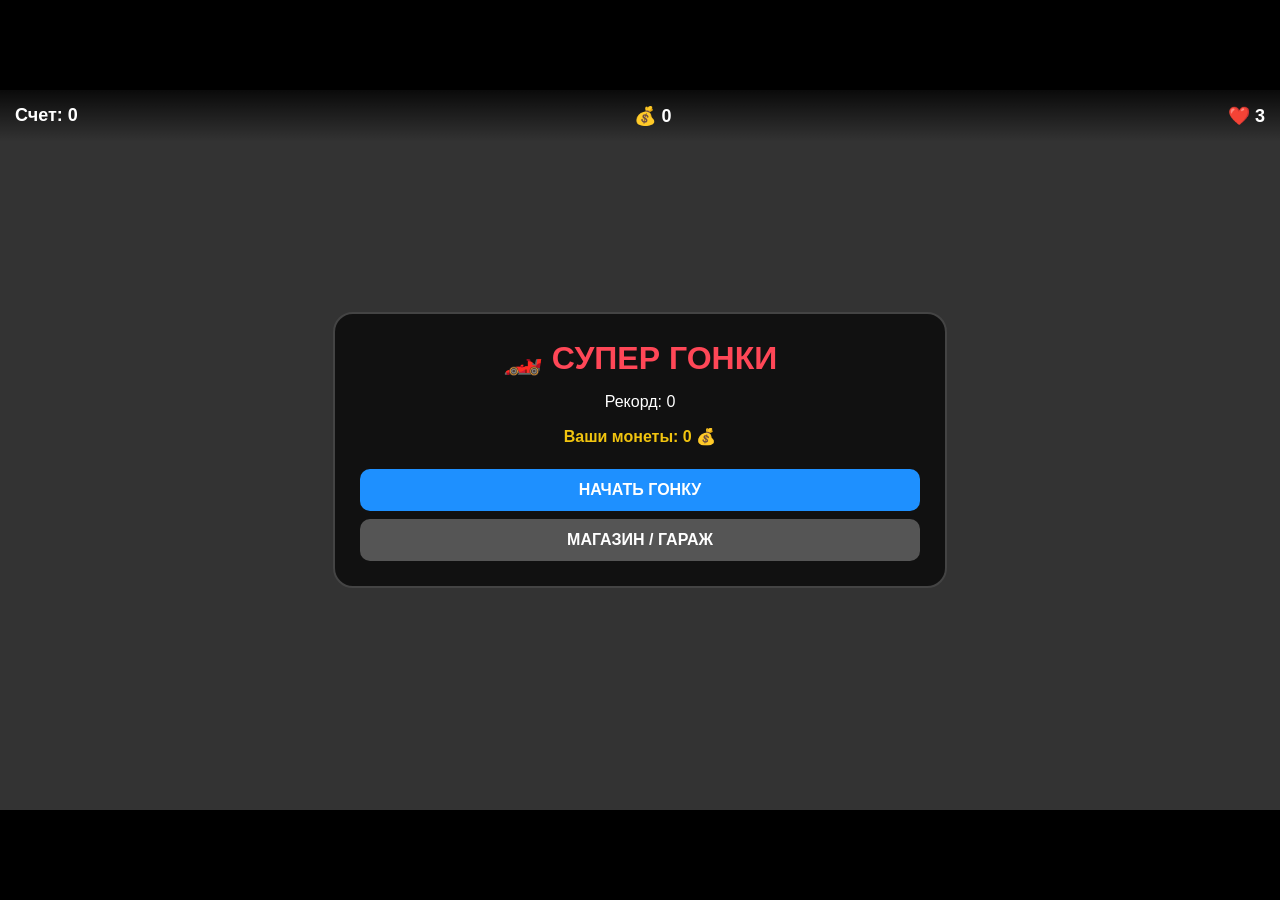
<file: super_race_game.html>
<!DOCTYPE html>
<html lang="ru">
<head>
  <meta charset="UTF-8" />
  <meta name="viewport" content="width=device-width, initial-scale=1.0, maximum-scale=1.0, user-scalable=no" />
  <title>Супер Гонки — исправленная версия</title>
  <script src="https://yandex.ru/games/sdk/v2"></script>
  <style>
    body, html { margin:0; padding:0; width:100%; height:100%; background:#000; overflow:hidden; font-family:Segoe UI,Tahoma,Geneva,Verdana,sans-serif; touch-action:none; display:flex; justify-content:center; align-items:center; }
    #game-container { position:relative; width:100%; height:100%; max-width:1280px; max-height:720px; background:#333; overflow:hidden; }
    canvas { display:block; width:100%; height:100%; }
    #ui-layer { position:absolute; top:0; left:0; width:100%; height:100%; pointer-events:none; z-index:10; }
    #score-board { color:#fff; font-size:18px; font-weight:700; padding:15px; display:flex; justify-content:space-between; width:100%; box-sizing:border-box; background:linear-gradient(to bottom, rgba(0,0,0,.8), transparent); }
    .overlay-menu { position:absolute; top:50%; left:50%; transform:translate(-50%,-50%); background:rgba(15,15,15,.95); padding:25px; border-radius:20px; text-align:center; color:#fff; pointer-events:auto; width:90%; max-width:560px; z-index:100; border:2px solid #444; max-height:90vh; overflow-y:auto; }
    .overlay-menu::-webkit-scrollbar { width:6px; }
    .overlay-menu::-webkit-scrollbar-thumb { background:#444; border-radius:10px; }
    h1,h2 { margin:0 0 10px; color:#ff4757; }
    .currency-info { color:#f1c40f; font-weight:700; margin-bottom:15px; }
    button { background:#1e90ff; color:#fff; border:none; padding:12px; font-size:16px; border-radius:10px; cursor:pointer; font-weight:700; margin-top:8px; width:100%; transition:.2s; }
    button:hover { background:#3742fa; }
    button:disabled { background:#444; opacity:.6; }
    .btn-secondary { background:#555; }
    .btn-ad { background:#9b59b6; }
    .btn-buy { background:#27ae60; padding:8px; font-size:13px; width:100%; }
    .shop-section { margin-bottom:24px; text-align:left; }
    .section-title { font-size:14px; color:#aaa; text-transform:uppercase; letter-spacing:1px; margin-bottom:12px; border-bottom:1px solid #333; padding-bottom:5px; }
    .shop-grid { display:grid; grid-template-columns:1fr 1fr; gap:12px; }
    .item-card { background:#222; padding:12px; border-radius:12px; border:2px solid transparent; display:flex; flex-direction:column; align-items:center; transition:.3s; }
    .item-card.active { border-color:#1e90ff; background:#2c3e50; }
    .color-preview { width:100%; height:45px; border-radius:6px; margin-bottom:8px; }
    .price-tag { font-size:14px; margin-bottom:8px; font-weight:700; }
    .price-coins { color:#f1c40f; }
    .price-real { color:#2ecc71; }
    .hidden { display:none !important; }
    #loading-screen { position:absolute; inset:0; background:#000; display:flex; flex-direction:column; justify-content:center; align-items:center; color:#fff; z-index:2000; }
  </style>
</head>
<body>
<div id="game-container">
  <div id="loading-screen"><p>Загрузка игровых сервисов...</p></div>
  <canvas id="gameCanvas"></canvas>
  <div id="ui-layer"><div id="score-board"><div>Счет: <span id="score">0</span></div><div>💰 <span id="coins-ui">0</span></div><div>❤️ <span id="lives-ui">3</span></div></div></div>
  <div id="main-menu" class="overlay-menu hidden">
    <h1>🏎️ СУПЕР ГОНКИ</h1>
    <p>Рекорд: <span id="best-score">0</span></p>
    <div class="currency-info">Ваши монеты: <span class="coin-count">0</span> 💰</div>
    <button id="start-btn">НАЧАТЬ ГОНКУ</button>
    <button id="shop-btn" class="btn-secondary">МАГАЗИН / ГАРАЖ</button>
    <button id="ad-btn" class="btn-ad hidden">ОЖИВИТЬ ЗА РЕКЛАМУ (+1 ❤️)</button>
  </div>
  <div id="shop-menu" class="overlay-menu hidden">
    <h2>МАГАЗИН И ГАРАЖ 🛒</h2>
    <div class="currency-info">Баланс: <span class="coin-count">0</span> 💰 | ❤️: <span id="shop-lives">3</span></div>
    <div class="shop-section"><div class="section-title">Премиум (Янчики) 💎</div><div class="shop-grid" id="premium-list"></div></div>
    <div class="shop-section"><div class="section-title">Автопарк</div><div class="shop-grid" id="color-list"></div></div>
    <div class="shop-section"><div class="section-title">Расходники</div><div class="shop-grid"><div class="item-card"><span style="font-size:13px;">1 Жизнь</span><span class="price-tag price-coins">50 💰</span><button class="btn-buy" data-action="buy-life">Обменять</button></div></div></div>
    <button id="back-btn" class="btn-secondary">ВЕРНУТЬСЯ</button>
  </div>
</div>
<script>
const canvas = document.getElementById('gameCanvas');
const ctx = canvas.getContext('2d');

let ysdk = null, player = null, payments = null, sdkReady = false;
let lives = 3, highScore = 0, coins = 0;
let currentScore = 0, isPlaying = false;
let gameSpeed = 5, roadOffset = 0;
let enemies = [], collectibles = [];
let isInvincible = false, isPurchasing = false;
let lastTimestamp = 0, spawnTimer = 0, nextSpawnDelay = 900, animationId = 0;

const SAVE_KEY = 'race_master_save_v2';
const car = { x:0, y:0, w:50, h:90, speed:540 };
const keys = { left:false, right:false };

let currentColor = '#1dd1a1';
let ownedColors = ['#1dd1a1'];

const products = {
  pack_coins_500: { kind:'bundle', name:'+500 Монет', apply: () => addCoins(500) },
  pack_lives_5: { kind:'bundle', name:'+5 Жизней', apply: () => addLives(5) },
  skin_gold_real: { kind:'skin', hex:'#f1c40f' },
  skin_night_real: { kind:'skin', hex:'#2c3e50' }
};

const premiumCards = [
  { id:'pack_coins_500', title:'+500 Монет' },
  { id:'pack_lives_5', title:'+5 Жизней' }
];

const colorCatalog = [
  { id:'skin_default', name:'Классика', hex:'#1dd1a1', price:0, type:'coins' },
  { id:'skin_blue', name:'Синий Гром', hex:'#2e86de', price:150, type:'coins' },
  { id:'skin_purple', name:'Фиолет', hex:'#9b59b6', price:300, type:'coins' },
  { id:'skin_gold', name:'ЗОЛОТО', hex:'#f1c40f', price:'skin_gold_real', type:'real' },
  { id:'skin_night', name:'НОЧЬ', hex:'#2c3e50', price:'skin_night_real', type:'real' }
];

async function init() {
  const timeout = setTimeout(() => !sdkReady && finishLoading(), 2500);
  try {
    if (typeof YaGames !== 'undefined') {
      ysdk = await YaGames.init();
      sdkReady = true;
      player = await ysdk.getPlayer();
      try { payments = await ysdk.getPayments({ signed:true }); } catch {}
      const data = await player.getData();
      applySave(data || {});
      await restorePremiumPurchases();
    }
  } catch {
    console.log('Local Mode Active');
  }
  clearTimeout(timeout);
  finishLoading();
}

function applySave(data) {
  lives = Number.isFinite(data.lives) ? data.lives : 3;
  highScore = Number.isFinite(data.highScore) ? data.highScore : 0;
  coins = Number.isFinite(data.coins) ? data.coins : 0;
  ownedColors = Array.isArray(data.ownedColors) && data.ownedColors.length ? data.ownedColors : ['#1dd1a1'];
  currentColor = ownedColors.includes(data.currentColor) ? data.currentColor : '#1dd1a1';
}

async function restorePremiumPurchases() {
  if (!payments) return;
  try {
    const purchases = await payments.getPurchases();
    for (const p of purchases) {
      const product = products[p.productID];
      if (!product || product.kind !== 'skin') continue;
      if (!ownedColors.includes(product.hex)) ownedColors.push(product.hex);
    }
  } catch (e) {
    console.warn('Cannot restore purchases', e);
  }
}

function finishLoading() {
  document.getElementById('loading-screen').classList.add('hidden');
  if (!sdkReady) {
    const local = JSON.parse(localStorage.getItem(SAVE_KEY) || '{}');
    applySave(local);
  }
  renderPremium();
  updateUI();
  showMenu();
}

function save() {
  const data = { lives, highScore, coins, ownedColors, currentColor };
  if (player) player.setData(data);
  localStorage.setItem(SAVE_KEY, JSON.stringify(data));
}

function addLives(n) { lives = Math.max(0, lives + n); }
function addCoins(n) { coins = Math.max(0, coins + n); }

async function handlePurchase(type, priceOrId, onSuccess) {
  if (isPurchasing) return;
  isPurchasing = true;
  try {
    if (type === 'coins') {
      const price = Number(priceOrId);
      if (!Number.isFinite(price) || price < 0) throw new Error('Invalid coins price');
      if (coins < price) return alert('Не хватает монет!');
      coins -= price;
      onSuccess();
    } else {
      if (!payments) {
        console.log('Mock Payment:', priceOrId);
        onSuccess();
      } else {
        await payments.purchase({ id: String(priceOrId) });
        onSuccess();
      }
    }
    finalizeTransaction();
  } catch (e) {
    console.error('Payment failed', e);
  } finally {
    isPurchasing = false;
  }
}

function finalizeTransaction() { save(); renderShop(); updateUI(); }

function updateUI() {
  document.getElementById('score').textContent = Math.floor(currentScore);
  document.getElementById('lives-ui').textContent = lives;
  document.getElementById('best-score').textContent = highScore;
  document.getElementById('coins-ui').textContent = coins;
  document.querySelectorAll('.coin-count').forEach(el => el.textContent = coins);
  document.getElementById('shop-lives').textContent = lives;
}

function showMenu() {
  isPlaying = false;
  cancelAnimationFrame(animationId);
  document.getElementById('main-menu').classList.remove('hidden');
  document.getElementById('shop-menu').classList.add('hidden');
  document.getElementById('start-btn').disabled = lives <= 0;
  document.getElementById('ad-btn').classList.toggle('hidden', lives > 0);
}

function renderPremium() {
  const list = document.getElementById('premium-list');
  list.innerHTML = '';
  premiumCards.forEach((item) => {
    const card = document.createElement('div');
    card.className = 'item-card';
    card.innerHTML = `<span style="font-size:13px;">${item.title}</span><span class="price-tag price-real">₽₽₽</span><button class="btn-buy" data-action="buy-premium" data-id="${item.id}">Купить</button>`;
    list.appendChild(card);
  });
}

function renderShop() {
  const list = document.getElementById('color-list');
  list.innerHTML = '';
  colorCatalog.forEach(c => {
    const isOwned = ownedColors.includes(c.hex);
    const isActive = currentColor === c.hex;
    const card = document.createElement('div');
    card.className = `item-card ${isActive ? 'active' : ''}`;
    if (isOwned) {
      card.innerHTML = `<div class="color-preview" style="background:${c.hex}; border:1px solid #444"></div><div style="font-size:12px; margin-bottom:5px; font-weight:bold">${c.name}</div><button class="btn-secondary" data-action="pick-color" data-hex="${c.hex}" style="padding:5px; font-size:12px">${isActive ? 'ИСПОЛЬЗУЕТСЯ' : 'ВЫБРАТЬ'}</button>`;
    } else if (c.type === 'coins') {
      card.innerHTML = `<div class="color-preview" style="background:${c.hex}; border:1px solid #444"></div><div style="font-size:12px; margin-bottom:5px; font-weight:bold">${c.name}</div><span class="price-tag price-coins">${c.price} 💰</span><button class="btn-buy" data-action="buy-color-coins" data-price="${c.price}" data-hex="${c.hex}">КУПИТЬ</button>`;
    } else {
      card.innerHTML = `<div class="color-preview" style="background:${c.hex}; border:1px solid #444"></div><div style="font-size:12px; margin-bottom:5px; font-weight:bold">${c.name}</div><span class="price-tag price-real">₽ РУБЛИ</span><button class="btn-buy" data-action="buy-color-real" data-id="${c.price}" data-hex="${c.hex}">КУПИТЬ</button>`;
    }
    list.appendChild(card);
  });
  updateUI();
}

function spawn() {
  const roadW = canvas.width * 0.7, roadX = canvas.width * 0.15, laneW = roadW / 3;
  const lane = Math.floor(Math.random() * 3);
  const x = roadX + lane * laneW + laneW / 2 - car.w / 2;
  if (Math.random() > 0.4) enemies.push({ x, y:-120, w:car.w, h:car.h, speed:gameSpeed + Math.random() * 3, color:'#ff4757' });
  else collectibles.push({ x:x + 10, y:-120, w:30, h:30 });
}

function intersects(a, b) { return a.x < b.x + b.w && a.x + a.w > b.x && a.y < b.y + b.h && a.y + a.h > b.y; }

function handleCollision() {
  if (isInvincible) return;
  lives -= 1;
  save();
  if (lives <= 0) return showMenu();
  isInvincible = true;
  enemies.length = 0;
  setTimeout(() => isInvincible = false, 1500);
  updateUI();
}

function drawCar(x, y, w, h, color, isEnemy) {
  ctx.fillStyle = 'rgba(0,0,0,.3)'; ctx.fillRect(x + 5, y + 5, w, h);
  ctx.fillStyle = color; ctx.beginPath(); ctx.roundRect(x + 5, y + 10, w - 10, h - 20, 12); ctx.fill();
  ctx.fillStyle = 'rgba(255,255,255,.2)'; const winY = isEnemy ? y + h - 35 : y + 25; ctx.fillRect(x + 12, winY, w - 24, 15);
  ctx.fillStyle = '#111'; const wheelW = 12, wheelH = 20;
  ctx.fillRect(x - 2, y + 18, wheelW, wheelH); ctx.fillRect(x + w - 10, y + 18, wheelW, wheelH);
  ctx.fillRect(x - 2, y + h - 38, wheelW, wheelH); ctx.fillRect(x + w - 10, y + h - 38, wheelW, wheelH);
  ctx.fillStyle = isEnemy ? '#ff0000' : '#ffffaa'; const lightY = isEnemy ? y + h - 15 : y + 15;
  ctx.beginPath(); ctx.arc(x + 15, lightY, 4, 0, Math.PI * 2); ctx.arc(x + w - 15, lightY, 4, 0, Math.PI * 2); ctx.fill();
}

function frame(timestamp) {
  if (!isPlaying) return;
  const dt = Math.min(0.05, (timestamp - lastTimestamp) / 1000 || 0.016);
  lastTimestamp = timestamp;

  const roadX = canvas.width * 0.15, roadW = canvas.width * 0.7;
  ctx.clearRect(0,0,canvas.width,canvas.height);
  ctx.fillStyle = '#1b5e20'; ctx.fillRect(0,0,canvas.width,canvas.height);
  ctx.fillStyle = '#2c3e50'; ctx.fillRect(roadX,0,roadW,canvas.height);
  ctx.fillStyle = '#ffffff88';
  roadOffset = (roadOffset + gameSpeed * 60 * dt) % 100;
  for (let y = -100; y < canvas.height; y += 100) {
    ctx.fillRect(roadX + roadW/3 - 2, y + roadOffset, 4, 50);
    ctx.fillRect(roadX + roadW*2/3 - 2, y + roadOffset, 4, 50);
  }

  spawnTimer += dt * 1000;
  if (spawnTimer >= nextSpawnDelay) {
    spawn();
    spawnTimer = 0;
    nextSpawnDelay = Math.max(500, 980 - gameSpeed * 40 + Math.random() * 160);
  }

  for (let i = collectibles.length - 1; i >= 0; i--) {
    const c = collectibles[i];
    c.y += gameSpeed * 60 * dt;
    ctx.fillStyle = '#f1c40f'; ctx.beginPath(); ctx.arc(c.x + 15, c.y + 15, 14, 0, Math.PI*2); ctx.fill();
    ctx.strokeStyle = '#d35400'; ctx.lineWidth = 2; ctx.stroke();
    ctx.fillStyle = '#fff'; ctx.font = 'bold 16px Arial'; ctx.textAlign = 'center'; ctx.fillText('$', c.x + 15, c.y + 21);
    if (intersects(car, c)) { addCoins(5); collectibles.splice(i,1); updateUI(); continue; }
    if (c.y > canvas.height + 40) collectibles.splice(i,1);
  }

  for (let i = enemies.length - 1; i >= 0; i--) {
    const e = enemies[i];
    e.y += e.speed * 60 * dt;
    drawCar(e.x, e.y, e.w, e.h, e.color, true);
    if (intersects(car, e)) handleCollision();
    if (e.y > canvas.height + 20) {
      enemies.splice(i, 1);
      currentScore += 1;
      if (currentScore > highScore) { highScore = Math.floor(currentScore); save(); }
      if (Math.floor(currentScore) % 35 === 0) gameSpeed = Math.min(11, gameSpeed + 0.12);
      updateUI();
    }
  }

  if (keys.left) car.x -= car.speed * dt;
  if (keys.right) car.x += car.speed * dt;
  car.x = Math.max(roadX + 5, Math.min(roadX + roadW - car.w - 5, car.x));

  if (!isInvincible || Math.floor(timestamp / 120) % 2) drawCar(car.x, car.y, car.w, car.h, currentColor, false);
  animationId = requestAnimationFrame(frame);
}

function resize() {
  canvas.width = document.getElementById('game-container').clientWidth;
  canvas.height = document.getElementById('game-container').clientHeight;
  car.y = canvas.height - 130;
  car.x = canvas.width / 2 - car.w / 2;
}

document.getElementById('start-btn').addEventListener('click', () => {
  document.getElementById('main-menu').classList.add('hidden');
  isPlaying = true;
  currentScore = 0; gameSpeed = 5; roadOffset = 0; enemies = []; collectibles = []; isInvincible = false;
  lastTimestamp = performance.now(); spawnTimer = 0; nextSpawnDelay = 900;
  updateUI();
  cancelAnimationFrame(animationId);
  animationId = requestAnimationFrame(frame);
});

document.getElementById('shop-btn').addEventListener('click', () => {
  document.getElementById('main-menu').classList.add('hidden');
  document.getElementById('shop-menu').classList.remove('hidden');
  renderShop();
});

document.getElementById('back-btn').addEventListener('click', () => {
  document.getElementById('shop-menu').classList.add('hidden');
  showMenu();
});

document.getElementById('ad-btn').addEventListener('click', () => {
  if (!ysdk) { addLives(1); updateUI(); save(); showMenu(); return; }
  ysdk.adv.showRewardedVideo({ callbacks: { onRewarded: () => { addLives(1); updateUI(); save(); showMenu(); }, onError: () => console.log('Ad blocked') } });
});

document.getElementById('shop-menu').addEventListener('click', async (e) => {
  const btn = e.target.closest('button[data-action]');
  if (!btn) return;
  const action = btn.dataset.action;
  if (action === 'buy-life') return handlePurchase('coins', 50, () => addLives(1));
  if (action === 'buy-premium') {
    const id = btn.dataset.id;
    const product = products[id];
    if (!product) return;
    return handlePurchase('real', id, product.apply);
  }
  if (action === 'pick-color') {
    currentColor = btn.dataset.hex;
    save();
    return renderShop();
  }
  if (action === 'buy-color-coins') {
    const hex = btn.dataset.hex;
    return handlePurchase('coins', Number(btn.dataset.price), () => { ownedColors.push(hex); currentColor = hex; });
  }
  if (action === 'buy-color-real') {
    const id = btn.dataset.id;
    const hex = btn.dataset.hex;
    return handlePurchase('real', id, () => { if (!ownedColors.includes(hex)) ownedColors.push(hex); currentColor = hex; });
  }
});

window.addEventListener('resize', resize);
window.addEventListener('keydown', e => { if (e.key.includes('Left') || e.key.toLowerCase() === 'a') keys.left = true; if (e.key.includes('Right') || e.key.toLowerCase() === 'd') keys.right = true; });
window.addEventListener('keyup', e => { if (e.key.includes('Left') || e.key.toLowerCase() === 'a') keys.left = false; if (e.key.includes('Right') || e.key.toLowerCase() === 'd') keys.right = false; });
canvas.addEventListener('touchstart', e => { const x = e.touches[0].clientX; if (x < window.innerWidth / 2) keys.left = true; else keys.right = true; }, { passive:true });
canvas.addEventListener('touchend', () => { keys.left = false; keys.right = false; }, { passive:true });

resize();
init();
</script>
</body>
</html>
</file>
